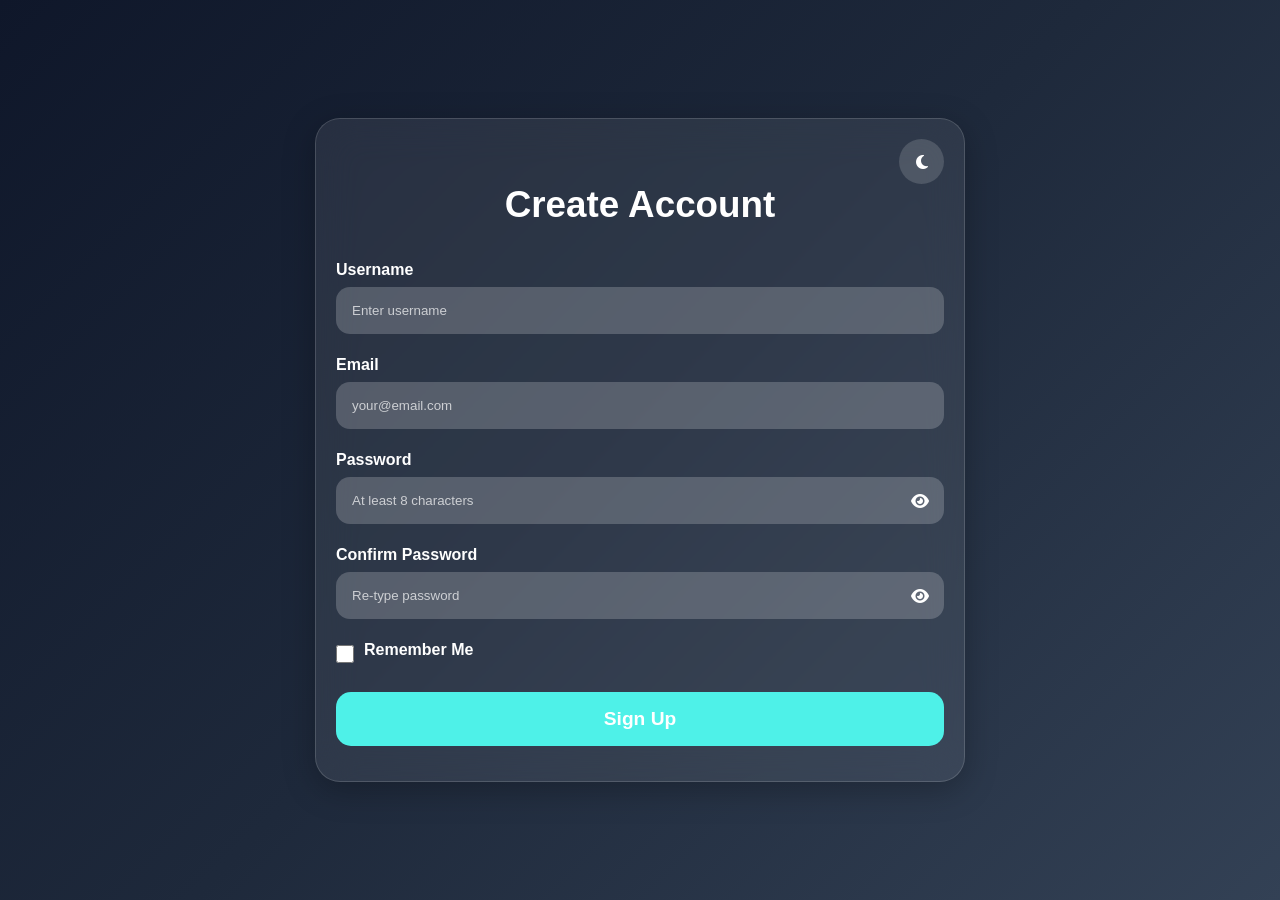
<file: index.html>
<!DOCTYPE html>
<html lang="en">
<head>
    <meta charset="UTF-8">
    <meta name="viewport" content="width=device-width, initial-scale=1.0">
    <title>Create Account</title>

    <link rel="stylesheet" href="Account.css">

    
    <link rel="stylesheet"
        href="https://cdnjs.cloudflare.com/ajax/libs/font-awesome/6.5.1/css/all.min.css">
</head>

<body>

    <div class="container">

        <form id="signupForm" class="card">
            <div class="theme-toggle" type="button">
                    <i class="fa-solid fa-moon"></i>
            </div>

            <h1>Create Account</h1>

            <div class="input-group">
                <label>Username</label>
                <input
                    type="text"
                    id="username"
                    placeholder="Enter username"
                    required
                >
            </div>

            <div class="input-group">
                <label>Email</label>
                <input
                    type="email"
                    id="email"
                    placeholder="your@email.com"
                    required
                >
            </div>

            <div class="input-group">
                <label>Password</label>

                <div class="password-box">
                    <input
                        type="password"
                        id="password"
                        placeholder="At least 8 characters"
                        required
                    >

                    <i class="fa-solid fa-eye toggle-password"></i>
                </div>
            </div>

            <div class="input-group">
                <label>Confirm Password</label>

                <div class="password-box">
                    <input
                        type="password"
                        id="confirmPassword"
                        placeholder="Re-type password"
                        required
                    >

                    <i class="fa-solid fa-eye toggle-password"></i>
                </div>
            </div>

            <div class="remember">
                <input type="checkbox" id="remember">
                <label for="remember">Remember Me</label>
            </div>

            <button class="btn-dna" type="submit">
                Sign Up
            </button>

            <p id="message"> </p>

        </form>

    </div>

    <script src="Account.js"></script>

</body>
</html>
</file>
<file: Account.css>
*{
    margin:0;
    padding:0;
    box-sizing:border-box;
    font-family:Segoe UI, sans-serif;
}

body{
    min-height:100vh;
    display:flex;
    justify-content:center;
    align-items:center;

    background:
    linear-gradient(
        135deg,
        #0f172a,
        #1e293b,
        #334155
    );

    padding:10px;
    margin:0;
}
.container{
    width:100%;
    max-width:650px;
    margin: 0 auto;
}

.card{
    width:100%;
    max-width:none;
    box-sizing:border-box;

    padding:20px;

    border-radius:25px;

    background:rgba(255,255,255,.08);


    -webkit-backdrop-filter:blur(20px);

    backdrop-filter:blur(20px);

    border:1px solid rgba(255,255,255,.15);

    box-shadow:
    0 8px 32px rgba(0,0,0,.25);
}

h1{
    text-align:center;
    color:white;
    margin-bottom:35px;
    font-size:2.3rem;
}

.input-group{
    margin-bottom:22px;
}

label{
    display:block;
    margin-bottom:8px;
    font-size:1rem;
    font-weight:600;
    color:white;
}

input{
    width:100%;
    padding:16px;

    border:none;

    border-radius:14px;

    background:rgba(255,255,255,.2);

    color:white;

    outline:none;
}

input::placeholder{
    color:rgba(255,255,255,.7);
}

input:focus{
    border:1px solid white;
}

.password-box{
    position:relative;
}

.password-box i{
    position:absolute;
    right:15px;
    top:50%;
    transform:translateY(-50%);
    color:white;
    cursor:pointer;
}

.remember{
    display:flex;
    align-items:center;
    gap:10px;
    margin-bottom:25px;
    color:white;
}

.remember input{
    width:18px;
    height:18px;
}
.remember label{
    cursor:pointer;
}

button{
    width:100%;
    padding:16px;

    border:none;

    border-radius:15px;

    background:#4ef1e8;

    color:white;

    font-size:1.2rem;

    font-weight:bold;

    cursor:pointer;

    transition:.3s;
}

.btn-dna:hover {
    transform: rotate(4deg);
    transition: transform 0.3s ease;
}


.theme-toggle{

    width:45px;
    height:45px;

    display:flex;
    justify-content:center;
    align-items:center;

    margin-left:auto;

    border-radius:50%;

    cursor:pointer;

    background:rgba(255,255,255,.15);

    color:white;
}

body.light-mode{

    background:
    linear-gradient(
    135deg,
    #dbeafe,
    #e0f2fe,
    #f8fafc
    );
}
body.light-mode .theme-toggle{
color: #1e293b;
border-color: #333;
background: rgba(0, 0, 0, 0.3);
}
body.dark-mode .theme-toggle{
    color: #f8fafc;
    border-color: #fff;
    background: rgba(255, 255, 255, 0.3);
}

body.light-mode .card{

    background:rgba(255,255,255,.65);

    -webkit-backdrop-filter:blur(20px);
    backdrop-filter:blur(20px);

    border:1px solid rgba(255,255,255,.4);

    box-shadow:
    0 8px 32px rgba(15,23,42,.1);
}

body.light-mode h1{
    color:#1e293b;
}

body.light-mode label{
    color:#334155;
}

body.light-mode input{

    background:rgba(255,255,255,.7);

    color:#1e293b;
}

body.light-mode input::placeholder{
    color:#64748b;
}

button:hover{
    transform:translateY(-3px);

    box-shadow:
    0 10px 25px rgba(78,241,232,.4);
}

#message{
    margin-top:15px;
    text-align:center;
    color:white;
    font-weight:600;
}

@media(max-width:650px){
    .container {
        width: 100%;
        padding: 10px;
        box-sizing: border-box;
    }

    .card{
        width:100%;
        max-width:none;
        padding:20px;
        box-sizing:border-box;
    }

    h1{
        font-size:1.8rem;
    }

}
</file>
